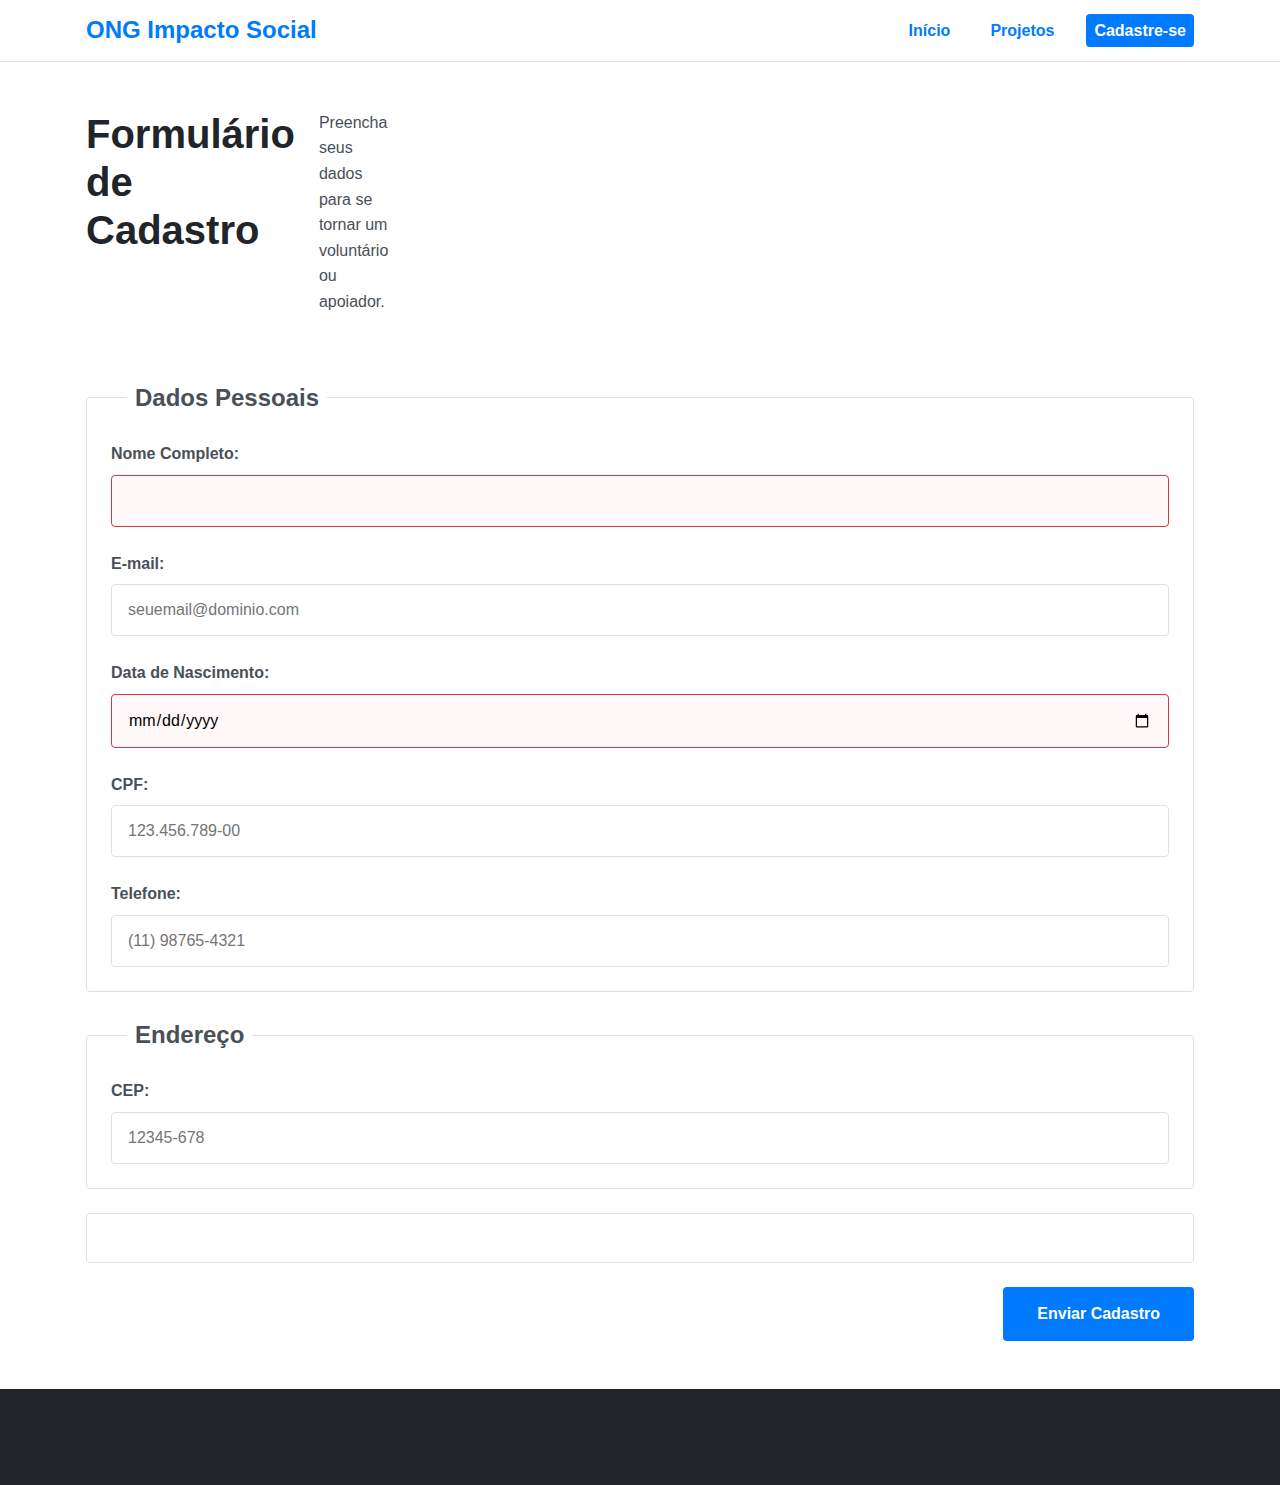
<file: cadastro.html>
<!DOCTYPE html>
<html lang="pt-BR">
<head>
    <meta charset="UTF-8">
    <meta name="viewport" content="width=device-width, initial-scale=1.0">
    <meta name="description" content="Cadastre-se como voluntário ou apoiador da ONG Impacto Social.">
    <title>Cadastro - ONG Impacto Social</title>

    <link rel="stylesheet" href="css/global.css">
    <link rel="stylesheet" href="css/layout.css">
    <link rel="stylesheet" href="css/components.css">
</head>
<body>

    <header class="header-principal">
        <div class="container grid-12">
            <a href="index.html" class="logo">
                <h1>ONG Impacto Social</h1>
            </a>
            <nav class="menu-principal" aria-label="Navegação Principal">
                <button class="menu-hamburguer" aria-expanded="false" aria-controls="menu-lista">Menu</button>
                <ul id="menu-lista" class="menu-lista">
                    <li><a href="index.html">Início</a></li>
                    <li><a href="projetos.html">Projetos</a></li>
                    <li><a href="cadastro.html" class="ativo">Cadastre-se</a></li>
                </ul>
            </nav>
        </div>
    </header>

    <main>
        <section class="container" aria-labelledby="form-titulo">
            <div class="grid-12 conteudo-secao">
                <h1 id="form-titulo">Formulário de Cadastro</h1>
                <p>Preencha seus dados para se tornar um voluntário ou apoiador.</p>
            </div>

            <form action="#" method="post" class="grid-8 form-cadastro" novalidate>
                
                <fieldset class="form-grupo">
                    <legend>Dados Pessoais</legend>

                    <div class="form-campo">
                        <label for="nome">Nome Completo:</label>
                        <input type="text" id="nome" name="nome_completo" required minlength="3">
                        <span class="aviso-erro"></span>
                    </div>
                    
                    <div class="form-campo">
                        <label for="email">E-mail:</label>
                        <input type="email" id="email" name="email" required placeholder="seuemail@dominio.com">
                        <span class="aviso-erro"></span>
                    </div>

                    <div class="form-campo">
                        <label for="nascimento">Data de Nascimento:</label>
                        <input type="date" id="nascimento" name="data_nascimento" required>
                        <span class="aviso-erro"></span>
                    </div>

                    <div class="form-campo">
                        <label for="cpf">CPF:</label>
                        <input type="text" id="cpf" name="cpf" required 
                               pattern="\d{3}\.\d{3}\.\d{3}-\d{2}" 
                               placeholder="123.456.789-00" 
                               title="Digite o CPF no formato 123.456.789-00">
                        <span class="aviso-erro"></span>
                    </div>

                    <div class="form-campo">
                        <label for="telefone">Telefone:</label>
                        <input type="tel" id="telefone" name="telefone" required 
                               pattern="\(\d{2}\) \d{4,5}-\d{4}" 
                               placeholder="(11) 98765-4321"
                               title="Digite o Telefone no formato (11) 98765-4321">
                        <span class="aviso-erro"></span>
                    </div>
                </fieldset>

                <fieldset class="form-grupo">
                    <legend>Endereço</legend>
                    <div class="form-campo">
                        <label for="cep">CEP:</label>
                        <input type="text" id="cep" name="cep" required 
                               pattern="\d{5}-\d{3}" 
                               placeholder="12345-678"
                               title="Digite o CEP no formato 12345-678">
                    </div>
                    </fieldset>
                
                <fieldset class="form-grupo">
                    </fieldset>

                <div class="form-botoes">
                    <button type="submit" class="btn btn-primario">Enviar Cadastro</button>
                </div>
                
            </form>
        </section>

    </main>

    <footer class="footer-principal">
        </footer>

    <script src="js/main.js"></script>
    
    <script src="js/validation.js"></script>

</body>
</html>
</file>
<file: css/layout.css>
/*
 * ARQUIVO: layout.css
 * DESCRIÇÃO: Define os leiautes, o grid de 12 colunas e a responsividade (Requisito 2).
 * Inclui o menu principal e a navegação mobile (Requisito 3).
 */

/* --- 1. Estrutura de Layout (Grid Principal) --- */

/* O .container limita a largura do conteúdo e centraliza */
.container {
    max-width: 540px; /* Largura inicial para mobile */
    margin-left: auto;
    margin-right: auto;
    padding-left: var(--esp-2); /* 16px */
    padding-right: var(--esp-2); /* 16px */
}

/* O .grid-12 é o nosso sistema de grid customizado (12 colunas) */
.grid-12 {
    display: grid;
    grid-template-columns: repeat(12, 1fr);
    gap: var(--esp-3); /* 24px */
}

/* Mobile-first: Por padrão, todos os 'grid-' ocupam 12 colunas (largura total).
  As colunas reais só serão aplicadas em breakpoints maiores (ver @media).
*/
.grid-1, .grid-2, .grid-3, .grid-4, .grid-5, .grid-6, 
.grid-7, .grid-8, .grid-9, .grid-10, .grid-11, .grid-12 {
    grid-column: span 12;
}


/* --- 2. Componentes de Layout Específicos --- */

/* Seções de conteúdo principal */
.conteudo-secao {
    padding-top: var(--esp-5);    /* 48px */
    padding-bottom: var(--esp-5); /* 48px */
}

/* Seção Hero (Index) */
.hero-section {
    background-color: var(--cor-neutra-100);
    padding: var(--esp-6) 0; /* 64px */
    text-align: center;
}

.hero-section h2 {
    font-size: var(--tam-h1);
    color: var(--cor-primaria);
}

.hero-section p {
    font-size: var(--tam-h3);
    color: var(--cor-neutra-700);
    margin-bottom: var(--esp-4);
}

/* Cabeçalho */
.header-principal {
    background-color: var(--cor-neutra-000);
    border-bottom: 1px solid var(--cor-neutra-300);
    padding-top: var(--esp-2);
    padding-bottom: var(--esp-2);
}

.header-principal .grid-12 {
    /* Flexbox para alinhamento interno (Requisito 2) */
    display: flex; 
    justify-content: space-between;
    align-items: center;
    gap: 0; /* Sobrescreve o gap do grid */
}

.logo h1 {
    font-size: var(--tam-h3);
    margin: 0;
    color: var(--cor-primaria);
}
.logo h1:hover {
    color: var(--cor-primaria-escura);
}

/* Rodapé */
.footer-principal {
    background-color: var(--cor-neutra-900);
    color: var(--cor-neutra-100);
    padding: var(--esp-5) 0;
    margin-top: var(--esp-5);
}
.footer-principal .grid-12 {
    align-items: center;
}
.footer-info {
    grid-column: span 12;
    margin-bottom: var(--esp-3);
}
.footer-copy {
    grid-column: span 12;
    text-align: center;
}
.footer-principal h3 {
    color: var(--cor-neutra-000);
}
.footer-principal a {
    color: var(--cor-neutra-000);
    font-weight: bold;
}
.footer-principal a:hover {
    color: var(--cor-primaria);
}


/* --- 3. Navegação Sofisticada (Requisito 3) --- */

/* 3.1. Menu Mobile (Mobile-First) */
.menu-hamburguer {
    display: block; /* Visível no mobile */
    background: none;
    border: 2px solid var(--cor-primaria);
    color: var(--cor-primaria);
    font-weight: bold;
    padding: var(--esp-1) var(--esp-2);
    border-radius: 4px;
    cursor: pointer;
    z-index: 1000; /* Fica acima de outros elementos */
}
.menu-hamburguer:hover {
    background-color: var(--cor-primaria);
    color: var(--cor-neutra-000);
}

.menu-lista {
    display: none; /* Escondido no mobile por padrão */
    position: absolute;
    top: 85px; /* Altura do header */
    left: 0;
    width: 100%;
    background-color: var(--cor-neutra-000);
    border-bottom: 1px solid var(--cor-neutra-300);
    padding: var(--esp-3);
    z-index: 900;
    text-align: center;
}

/* Classe 'ativo' que será adicionada pelo JavaScript */
.menu-lista.ativo {
    display: block;
}

.menu-lista li {
    margin-bottom: var(--esp-3);
}
.menu-lista a {
    font-size: var(--tam-h3);
    font-weight: bold;
    padding: var(--esp-2);
}

/* --- 4. Breakpoints Responsivos (Requisito 2 - 5 Breakpoints) --- */

/* Breakpoint 1: small (sm) - 576px */
@media (min-width: 576px) {
    .container {
        max-width: 540px;
    }
}

/* Breakpoint 2: medium (md) - 768px */
/* ESTE É O BREAKPOINT PRINCIPAL: Muda para o menu desktop e ativa o grid */
@media (min-width: 768px) {
    .container {
        max-width: 720px;
    }

    /* 3.2. Menu Desktop */
    .menu-hamburguer {
        display: none; /* Esconde o hambúrguer */
    }

    .menu-lista {
        display: flex; /* Mostra o menu desktop */
        position: static;
        width: auto;
        border: none;
        padding: 0;
        gap: var(--esp-3); /* Espaço entre os itens do menu */
    }
    .menu-lista li {
        margin: 0;
    }
    .menu-lista a {
        font-size: var(--tam-p); /* Tamanho normal no desktop */
        font-weight: bold;
        padding: var(--esp-1);
    }
    .menu-lista a.ativo,
    .menu-lista a:hover {
        background-color: var(--cor-primaria);
        color: var(--cor-neutra-000);
        border-radius: 4px;
        text-decoration: none;
    }

    /* Ativando as Colunas do Grid */
    .grid-1 { grid-column: span 1; }
    .grid-2 { grid-column: span 2; }
    .grid-3 { grid-column: span 3; }
    .grid-4 { grid-column: span 4; }
    .grid-5 { grid-column: span 5; }
    .grid-6 { grid-column: span 6; }
    .grid-7 { grid-column: span 7; }
    .grid-8 { grid-column: span 8; }
    .grid-9 { grid-column: span 9; }
    .grid-10 { grid-column: span 10; }
    .grid-11 { grid-column: span 11; }
    .grid-12 { grid-column: span 12; }
    
    /* Ajustes de layout para tablet+ */
    .form-cadastro {
        /* Centraliza o formulário (grid-8) no meio do grid-12 */
        grid-column: 3 / span 8; 
    }
    .footer-info {
        grid-column: span 7;
        margin-bottom: 0;
    }
    .footer-copy {
        grid-column: span 5;
        text-align: right;
    }
}

/* Breakpoint 3: large (lg) - 992px */
@media (min-width: 992px) {
    .container {
        max-width: 960px;
    }
    
    /* Layout do formulário maior */
    .form-cadastro {
        grid-column: 2 / span 10;
    }
}

/* Breakpoint 4: extra-large (xl) - 1200px */
@media (min-width: 1200px) {
    .container {
        max-width: 1140px;
    }

    /* Layout do formulário no tamanho padrão */
    .form-cadastro {
        grid-column: 3 / span 8;
    }
}

/* Breakpoint 5: extra-extra-large (xxl) - 1400px */
@media (min-width: 1400px) {
    .container {
        max-width: 1320px;
    }
}
</file>
<file: css/components.css>
/*
 * ARQUIVO: components.css
 * DESCRIÇÃO: Estiliza os componentes de UI reutilizáveis (Requisito 4).
 * Cobre: Cards, Botões, Formulários, Alertas e Badges.
 */

/* --- 1. Botões (com estados visuais) --- */
.btn {
    display: inline-block;
    font-weight: bold;
    font-size: var(--tam-p);
    text-align: center;
    text-decoration: none;
    padding: var(--esp-2) var(--esp-4); /* 16px 32px */
    border-radius: 4px;
    border: 2px solid transparent;
    cursor: pointer;
    transition: all 0.3s ease;
}

/* Botão Primário (Principal) */
.btn-primario {
    background-color: var(--cor-primaria);
    color: var(--cor-neutra-000);
}
/* Estados Visuais: :hover, :focus, :active */
.btn-primario:hover {
    background-color: var(--cor-primaria-escura);
    color: var(--cor-neutra-000);
    text-decoration: none;
}
.btn-primario:focus {
    outline: 2px solid var(--cor-primaria-escura);
    outline-offset: 2px;
}
.btn-primario:active {
    transform: scale(0.98);
}

/* Botão Secundário (Alternativo) */
.btn-secundario {
    background-color: var(--cor-neutra-000);
    color: var(--cor-secundaria);
    border-color: var(--cor-secundaria);
}
.btn-secundario:hover {
    background-color: var(--cor-secundaria);
    color: var(--cor-neutra-000);
    text-decoration: none;
}
.btn-secundario:focus {
    outline: 2px solid var(--cor-secundaria-escura);
    outline-offset: 2px;
}
.btn-secundario:active {
    transform: scale(0.98);
}

/* Estado Visual: :disabled */
.btn:disabled {
    background-color: var(--cor-neutra-300);
    color: var(--cor-neutra-700);
    border-color: var(--cor-neutra-300);
    cursor: not-allowed;
}


/* --- 2. Cards Responsivos (para projetos) --- */
.cards-container {
    display: grid;
    grid-template-columns: 1fr; /* 1 coluna no mobile */
    gap: var(--esp-3);
}

.card {
    background-color: var(--cor-neutra-000);
    border: 1px solid var(--cor-neutra-300);
    border-radius: 8px;
    overflow: hidden; /* Garante que a imagem não vaze do border-radius */
    display: flex; /* Flexbox para estrutura interna (Requisito 2) */
    flex-direction: column;
    box-shadow: 0 4px 8px rgba(0, 0, 0, 0.05);
}

.card-imagem {
    width: 100%;
    aspect-ratio: 16 / 9; /* Proporção moderna para imagens */
    object-fit: cover;
}

.card-conteudo {
    padding: var(--esp-3);
    display: flex;
    flex-direction: column;
    flex-grow: 1; /* Faz o card crescer para ocupar o espaço */
}

.card-titulo {
    font-size: var(--tam-h3);
    margin-bottom: var(--esp-1);
}

.card-conteudo p {
    margin-bottom: var(--esp-3);
    flex-grow: 1; /* Empurra o botão para baixo */
}

/* Ajuste responsivo dos cards */
@media (min-width: 768px) {
    .cards-container {
        grid-template-columns: 1fr 1fr; /* 2 colunas */
    }
}
@media (min-width: 1200px) {
    .cards-container {
        grid-template-columns: 1fr 1fr 1fr; /* 3 colunas */
    }
}


/* --- 3. Formulários Estilizados --- */
.form-grupo {
    border: 1px solid var(--cor-neutra-300);
    padding: var(--esp-3);
    margin-bottom: var(--esp-3);
    border-radius: 4px;
}
.form-grupo legend {
    font-size: var(--tam-h3);
    font-weight: bold;
    padding: 0 var(--esp-1);
    margin-left: var(--esp-2);
}

.form-campo {
    margin-bottom: var(--esp-3);
}
.form-campo:last-child {
    margin-bottom: 0;
}

.form-campo label {
    display: block;
    margin-bottom: var(--esp-1);
    font-weight: bold;
}

/* Estilo dos inputs */
.form-campo input[type="text"],
.form-campo input[type="email"],
.form-campo input[type="date"],
.form-campo input[type="tel"] {
    width: 100%;
    padding: var(--esp-2);
    border: 1px solid var(--cor-neutra-300);
    border-radius: 4px;
    font-size: var(--tam-p);
    font-family: var(--fonte-principal);
}
.form-campo input[type="text"]:focus,
.form-campo input[type="email"]:focus,
.form-campo input[type="date"]:focus,
.form-campo input[type="tel"]:focus {
    outline: none;
    border-color: var(--cor-primaria);
    box-shadow: 0 0 0 2px rgba(0, 123, 255, 0.25);
}

/* Validação Visual (HTML5) */
/* Estilo quando o campo é obrigatório e inválido */
.form-campo input:required:invalid:not(:placeholder-shown) {
    border-color: var(--cor-erro);
    background-color: #fff8f8;
}

.form-botoes {
    display: flex;
    justify-content: flex-end; /* Alinha botões à direita */
    gap: var(--esp-2);
}


/* --- 4. Badges e Tags --- */
.badge {
    display: inline-block;
    padding: 0.35em 0.65em; /* Equivalente ao var(--esp-1) */
    font-size: var(--tam-pequeno);
    font-weight: 700;
    line-height: 1;
    text-align: center;
    white-space: nowrap;
    vertical-align: baseline;
    border-radius: 0.25rem; /* 4px */
    
    background-color: var(--cor-secundaria);
    color: var(--cor-neutra-000);
    margin-bottom: var(--esp-1);
}

/* --- 5. Alertas (Componentes de Feedback) --- */
.alert {
    padding: var(--esp-3);
    margin-bottom: var(--esp-2);
    border: 1px solid transparent;
    border-radius: 4px;
}
.alert-sucesso {
    color: #0f5132;
    background-color: #d1e7dd;
    border-color: #badbcc;
}
.alert-erro {
    color: #842029;
    background-color: #f8d7da;
    border-color: #f5c2c7;
}/*
 * =========================================
 * ESTILOS DA ENTREGA III (Validação)
 * =========================================
 */

/* --- 6. Avisos de Formulário --- */

/* O 'span' para a mensagem de erro. Começa escondido. */
.aviso-erro {
    display: none; /* Escondido por padrão */
    color: var(--cor-erro);
    font-size: var(--tam-pequeno);
    font-weight: bold;
    margin-top: var(--esp-1);
}

/* * Quando o campo (input) é inválido E o usuário já tentou interagir com ele (touched/dirty),
 * o JavaScript vai adicionar a classe 'invalido' ao .form-campo (o 'pai').
 * Isso vai fazer o aviso-erro aparecer.
 */
.form-campo.invalido .aviso-erro {
    display: block; /* Mostra o aviso */
}

/* Adiciona a borda vermelha no input que está dentro de um .form-campo inválido */
.form-campo.invalido input {
    border-color: var(--cor-erro);
    background-color: #fff8f8;
}
</file>
<file: css/global.css>
/*
 * ARQUIVO: global.css
 * DESCRIÇÃO: Define o Sistema de Design (Requisito 1).
 * Contém o Reset, Variáveis CSS (Cores, Tipografia, Espaçamento)
 * e estilos globais do corpo (body).
 */

/* --- 1. Sistema de Design: Variáveis CSS (:root) --- */
:root {
    /* Paleta de Cores (8+ cores) */
    --cor-primaria: #007BFF;       /* Azul vibrante (links, botões primários) */
    --cor-primaria-escura: #0056b3; /* Para :hover de botões */
    --cor-secundaria: #28a745;     /* Verde (sucesso, botões secundários) */
    --cor-secundaria-escura: #1e7e34;
    --cor-erro: #dc3545;           /* Vermelho (validação, alertas de erro) */
    
    --cor-neutra-900: #212529;      /* Preto (Texto principal, títulos) */
    --cor-neutra-700: #495057;      /* Cinza escuro (Texto secundário, parágrafos) */
    --cor-neutra-300: #DEE2E6;      /* Cinza claro (Bordas, divisórias) */
    --cor-neutra-100: #F8F9FA;      /* Cinza bem claro (Fundo de seções) */
    --cor-neutra-000: #FFFFFF;      /* Branco (Fundo principal, texto sobre fundo escuro) */
    
    /* Tipografia Hierárquica (5+ tamanhos) */
    --fonte-principal: "Helvetica Neue", Arial, sans-serif;
    --tam-h1: 2.5rem;   /* 40px */
    --tam-h2: 2rem;     /* 32px */
    --tam-h3: 1.5rem;   /* 24px */
    --tam-p: 1rem;      /* 16px */
    --tam-pequeno: 0.875rem; /* 14px */
    
    /* Sistema de Espaçamento Modular (Base 8px) */
    --esp-1: 0.5rem;  /* 8px */
    --esp-2: 1rem;    /* 16px */
    --esp-3: 1.5rem;  /* 24px */
    --esp-4: 2rem;    /* 32px */
    --esp-5: 3rem;    /* 48px */
    --esp-6: 4rem;    /* 64px */
}

/* --- 2. Reset Básico e Estilos Globais --- */

/* Define o box-sizing para facilitar layouts */
*,
*::before,
*::after {
    box-sizing: border-box;
    margin: 0;
    padding: 0;
}

/* Define o scroll suave */
html {
    scroll-behavior: smooth;
}

/* Estilos base do corpo */
body {
    font-family: var(--fonte-principal);
    font-size: var(--tam-p);
    line-height: 1.6;
    color: var(--cor-neutra-700);
    background-color: var(--cor-neutra-000);
}

/* Estilos globais de Imagem (Responsividade básica) */
img, video {
    max-width: 100%;
    height: auto;
    display: block; /* Remove espaço extra abaixo das imagens */
}

/* Estilos globais de Links */
a {
    color: var(--cor-primaria);
    text-decoration: none;
    transition: color 0.3s ease;
}

a:hover {
    color: var(--cor-primaria-escura);
    text-decoration: underline;
}

/* --- 3. Tipografia Hierárquica (Aplicação) --- */

h1, h2, h3, h4, h5, h6 {
    font-weight: 700;
    color: var(--cor-neutra-900);
    margin-bottom: var(--esp-2);
    line-height: 1.2;
}

h1 { font-size: var(--tam-h1); }
h2 { font-size: var(--tam-h2); }
h3 { font-size: var(--tam-h3); }

p {
    margin-bottom: var(--esp-2);
}

ul, ol {
    list-style: none;
}
</file>
